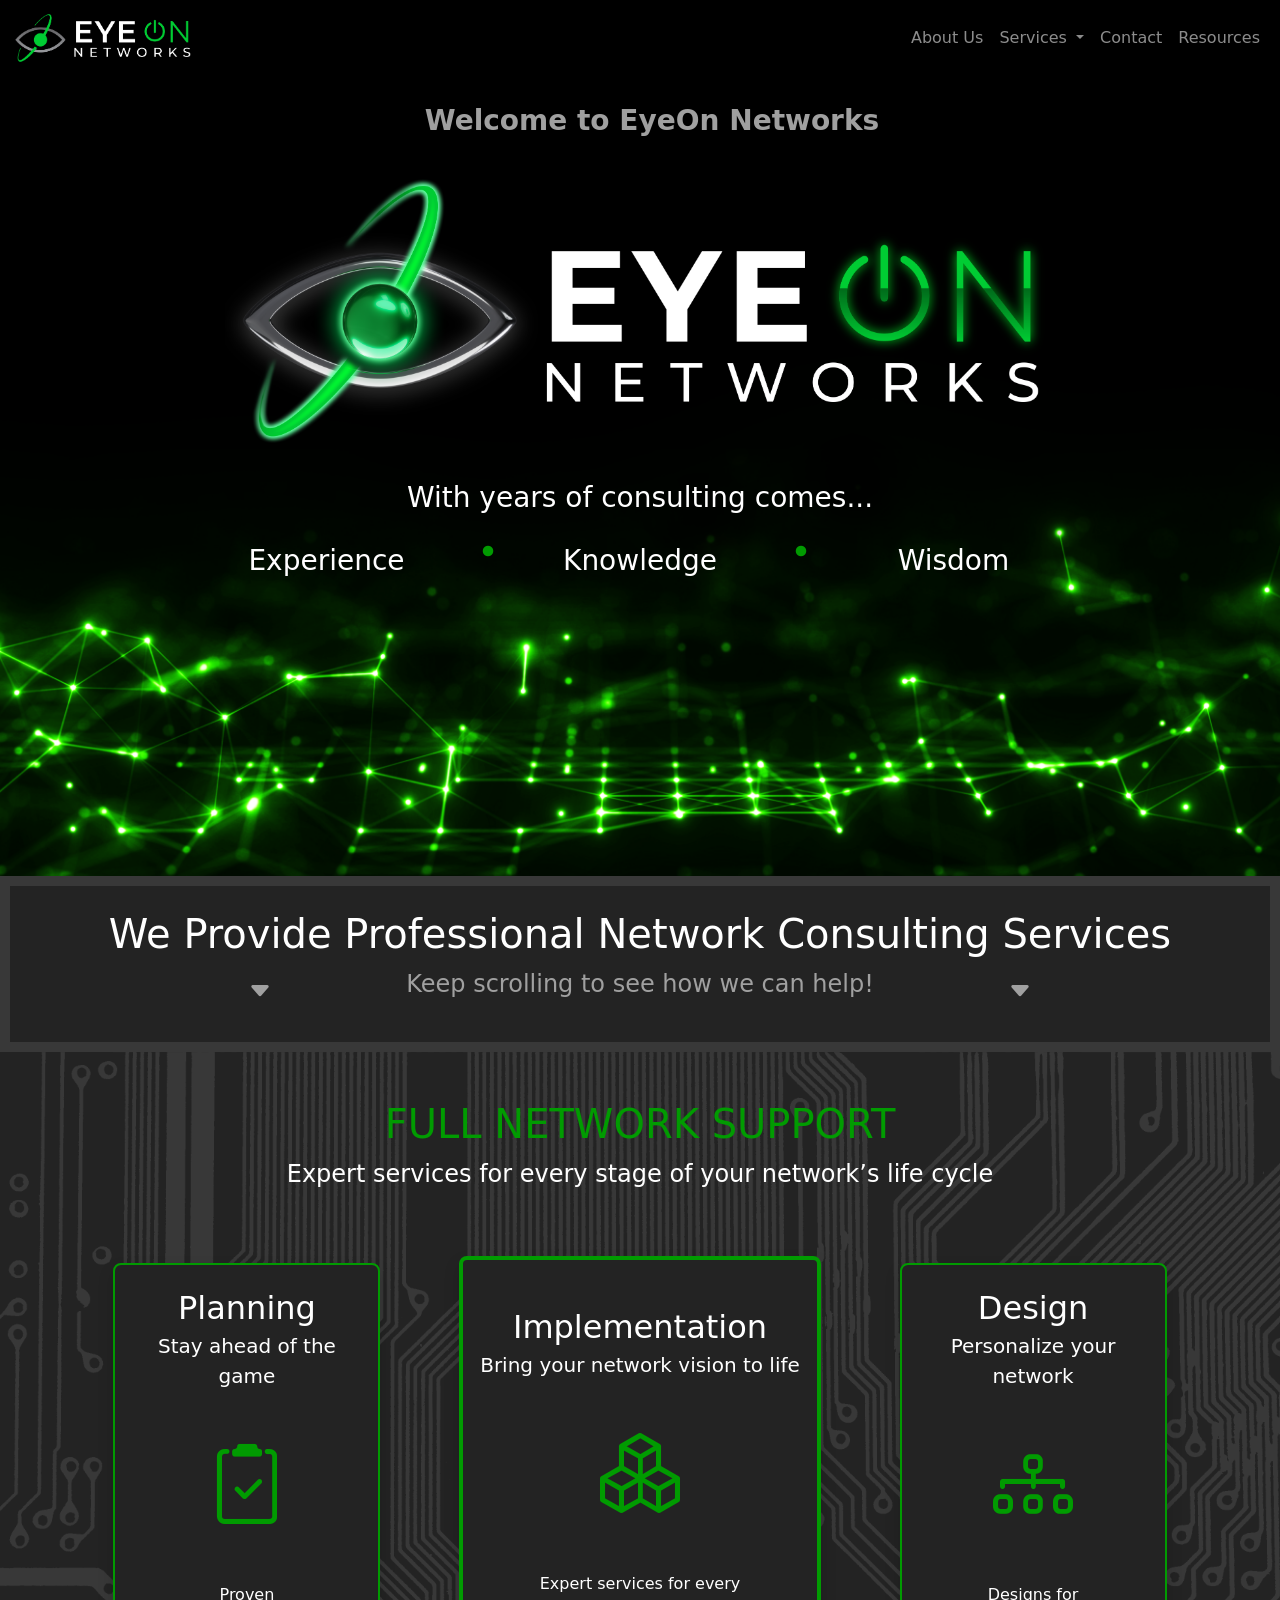
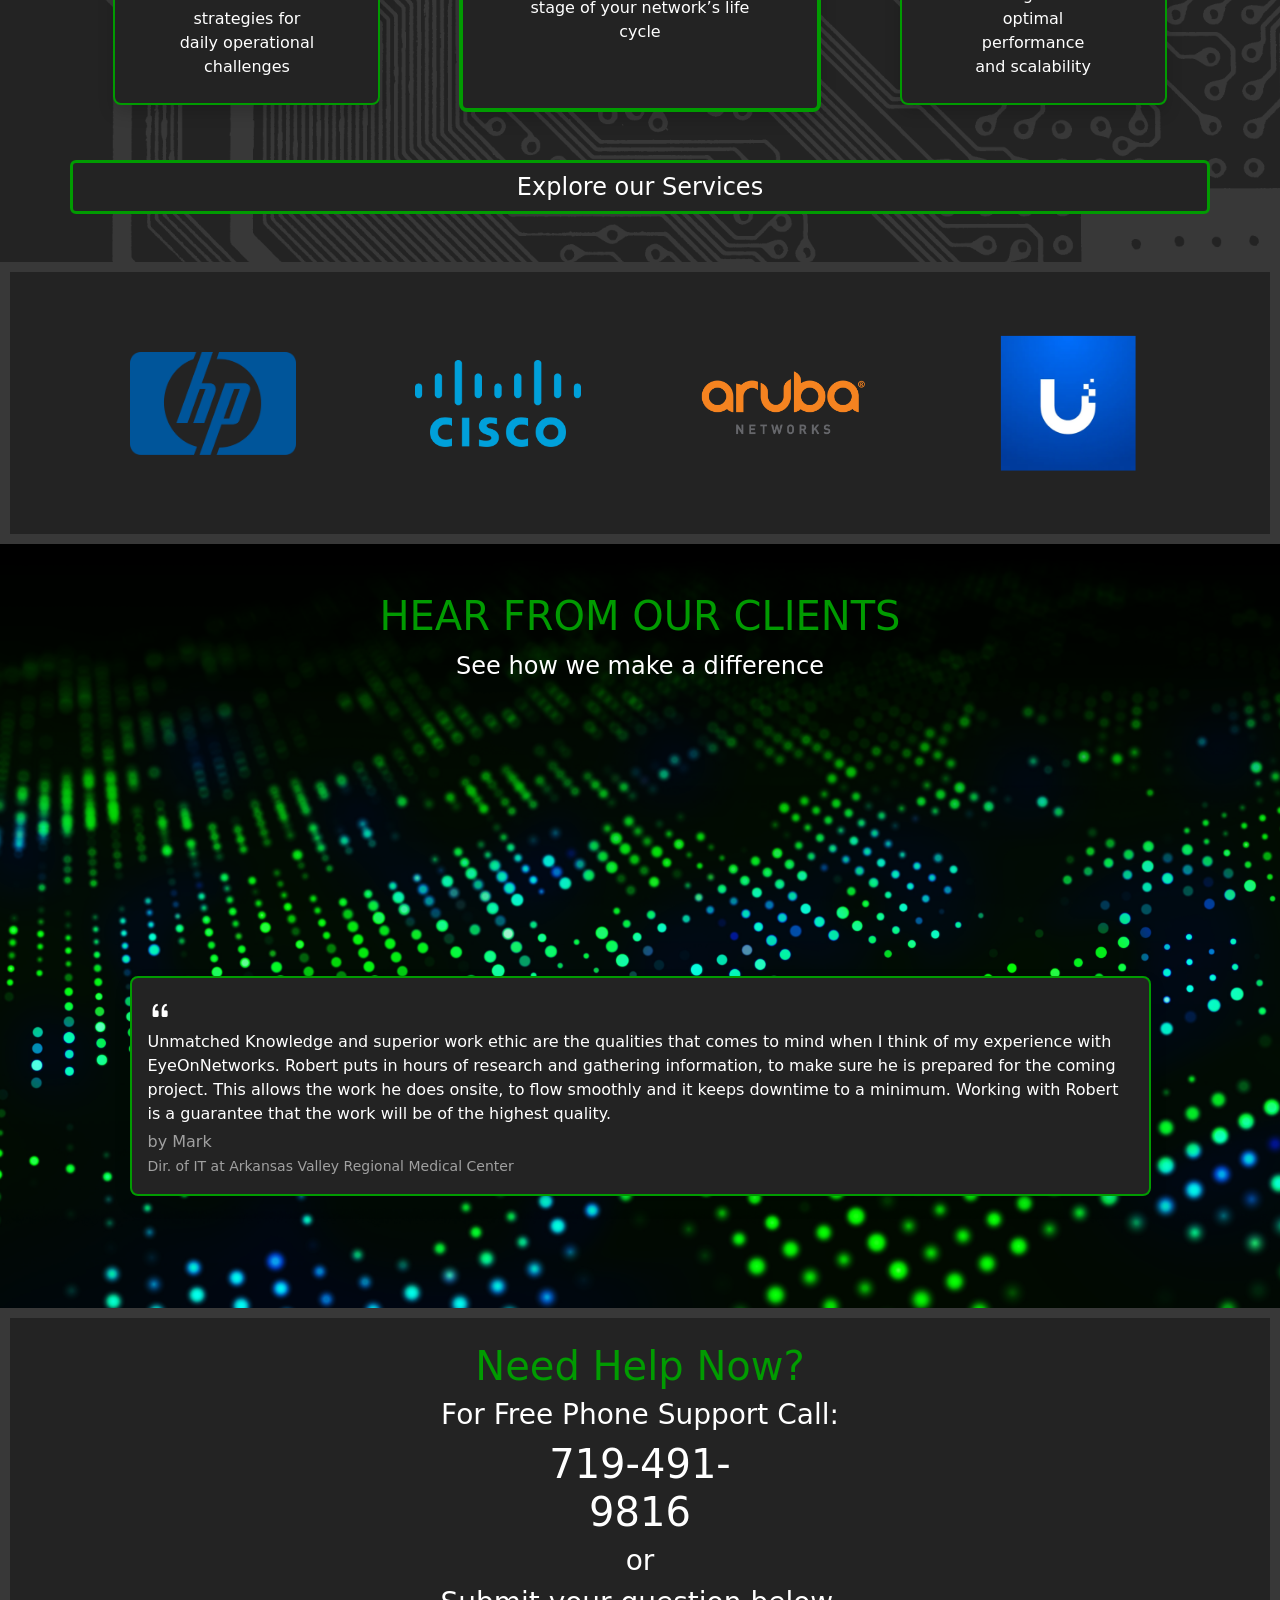
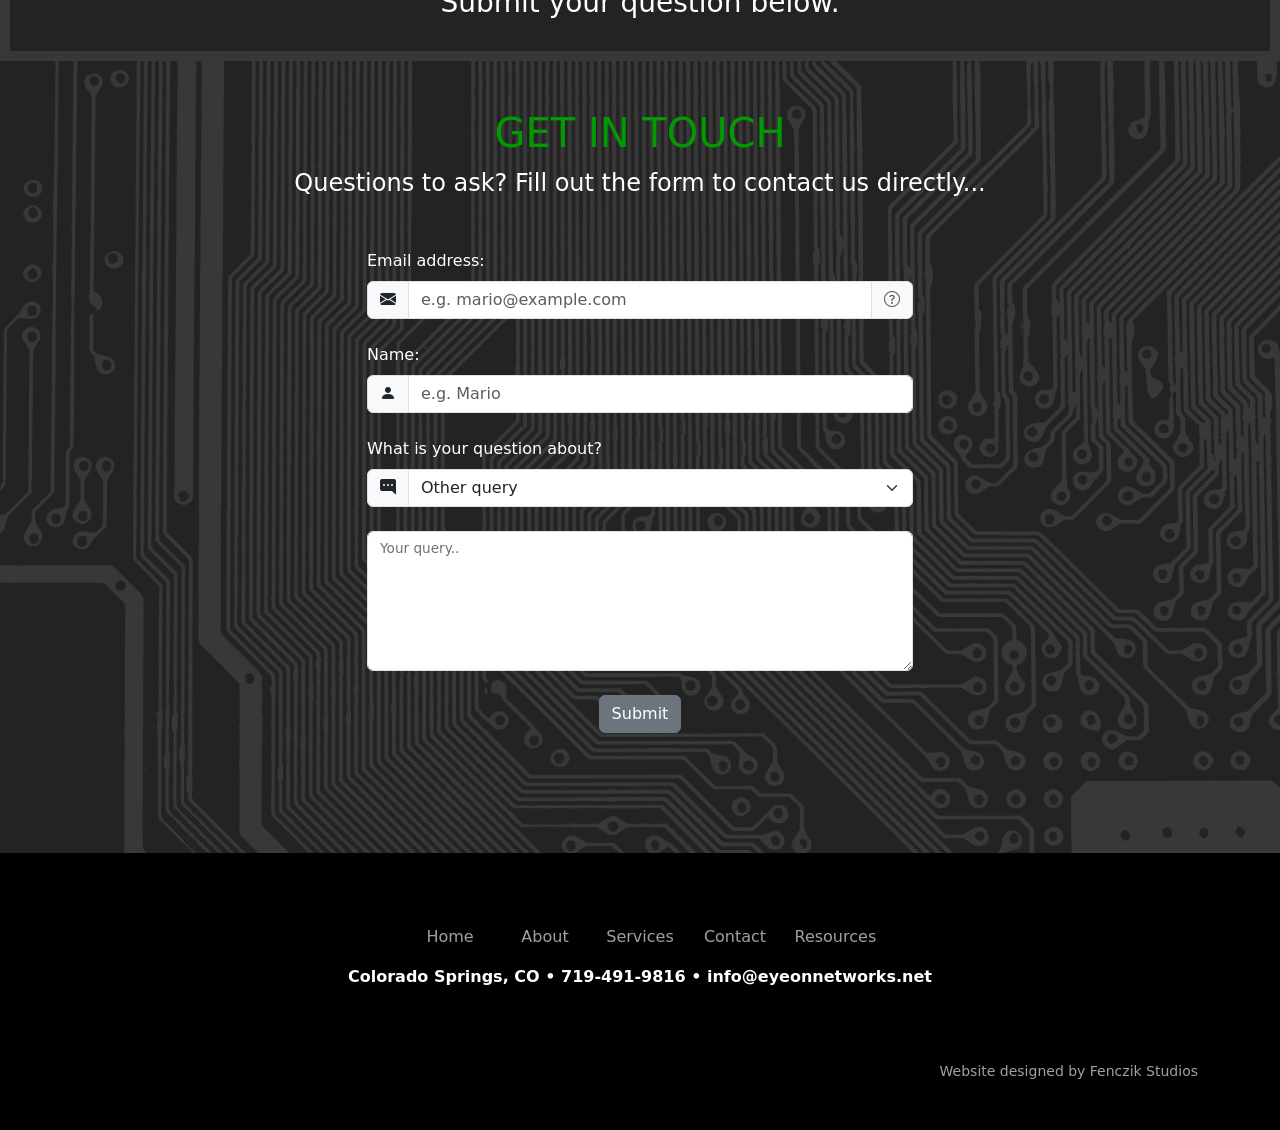
<file: index.html>
<!DOCTYPE html>
<html lang="en">
<head>

    <!-- Google tag (gtag.js) -->
    <script async src="https://www.googletagmanager.com/gtag/js?id=G-HJMC1NZP9R"></script>
    <script>
    window.dataLayer = window.dataLayer || [];
    function gtag(){dataLayer.push(arguments);}
    gtag('js', new Date());
    gtag('config', 'G-HJMC1NZP9R');
    </script>
    <!--END Google tag (gtag.js) -->

    <meta charset="UTF-8">
    <meta name="viewport" content="width=device-width, initial-scale=1.0">
    <link rel="stylesheet" href="./css/main.min.css">
    <link rel="stylesheet" href="https://cdn.jsdelivr.net/npm/bootstrap-icons@1.11.3/font/bootstrap-icons.min.css">
    <link rel="stylesheet" href="./style.css">

    <title>Eye On Networks</title>
    <link rel="icon" type="image/x-icon" href="./Assets/icons/eyeonIcon.ico">
</head>
<body>
   
    
<!--NAVBAR-->   

<nav class="navbar navbar-expand-md bg-altdark" data-bs-theme="dark">
    <div class="container-xxl">
        <a href="./index.html" class="navbar-brand">
            <img src="./Assets/icons/EyeOnNetworksLogoNav.png" alt="EyeOnNetworksLogo" height="50px">                
        </a>
        <!--toggle mobile nav-->
        <button class="navbar-toggler" type="button" data-bs-toggle="collapse" 
        data-bs-target="#main-nav" aria-controls="main-nav" aria-expanded="false"
        aria-label="Toggle navigation">
        <span class="navbar-toggler-icon"></span>
        </button>

        <!--NAVBAR LINKS-->

        <div class="collapse navbar-collapse justify-content-end align-center" id="main-nav">
            <ul class="navbar-nav text-end">
                <li class="nav-item">
                    <a href="./about.html" class="nav-link">About Us</a>
                </li>
                <li class="nav-item dropdown">
                    <a id="services-nav-btn" class="nav-link dropdown-toggle" href="./services.html#intro" role="button" data-bs-toggle="dropdown" aria-expanded="false">
                      Services
                    </a>
                    <ul class="dropdown-menu mt-0">
                      <li><a class="dropdown-item text-end text-md-center" href="./services.html#projects">Projects</a></li>
                      <li><a class="dropdown-item text-end text-md-center" href="./services.html#support">Support</a></li>
                      <li><a class="dropdown-item text-end text-md-center" href="./services.html#contracts">Contracts</a></li>
                    </ul>
                <li class="nav-item">
                    <a href="./contact.html" class="nav-link">Contact</a>
                </li>
                <li class="nav-item">
                    <a href="./resources.html" class="nav-link">Resources</a>
                </li>
            </ul>
        </div>

    </div>   
</nav>
    
<!--END NAVBAR--> 

<!--INTRO SECTION-->


<section id="intro" class="py-3 bg-image">

        



    

    <div class="container-lg">

        <div class="row justify-content-center align-items-center">
            <div class="col-12 col-sm-10 col-xl-9 text-center d-md-block mt-2">
                <p class="fs-3 ms-md-4 text-altlight mb-3 fw-semibold">Welcome to EyeOn Networks</p>
                <img src="./Assets/imgs/3dtestrender2.png" class="img-fluid mt-3" alt="HeroLogo">
                <div class="row align-items-center justify-content-around mt-2">
                    <div class="col-11 text-light fs-3 mt-3 fw-light">With years of consulting comes...</div>
                    <div class="col-3 text-light fs-3 mt-3 fw-light">Experience</div>
                    <div class="col-1"><i class="bi bi-dot display-4 text-primary d-none d-md-block"></i></div>
                    <div class="col-3 text-light fs-3 mt-3 fw-light">Knowledge</div>
                    <div class="col-1"><i class="bi bi-dot display-4 text-primary d-none d-md-block"></i></div>
                    <div class="col-3 text-light fs-3 mt-3 fw-light"> Wisdom</div>
                </div>
            </div>

        </div>

    </div>

</section>

<!--END INTRO SECTION-->


<!--EXPERIENCE-->

<section id="logos" class="bg-dark py-4">
    <div class="container-lg">
        <H1 class="text-light text-center">We Provide Professional Network Consulting Services</H1>
        <div class="row align-items-center justify-content-center">
            <i class="bi bi-caret-down-fill text-center fs-4 text-altlight col-1"></i>
            <p class="text-altlight text-center fs-4 col-7">Keep scrolling to see how we can help!</p>
            <i class="bi bi-caret-down-fill text-center fs-4 text-altlight col-1"></i>
        </div>
    </div>
</section>

<!--END EXPERIENCE-->


<!--CARDS-->

<section id="cards" class="bg-altlight py-5">

    <div class="container-lg">
        <div class=" text-center text-primary">
            <h1>FULL NETWORK SUPPORT</h1>
            <p class="fs-4 fw-light text-light">Expert services for every stage of your network’s life cycle</p>
        </div>

        <div class="row my-3 my-lg-5 align-items-center justify-content-around g-3">

            <div class="col-10 col-md-4 col-xl-3 ">
                <div class="card border-2 border-primary rounded-3 shadow bg-dark card-row slide-up">
                    <div class="card-body text-center text-light py-4">
                        <h4 class="card-title fs-2">Planning</h4>
                        <p class="lead card-subtitle">Stay ahead of the game</p>
                        <div class="py-5">
                            <i class="bi bi-clipboard2-check display-1 display-md-2 text-primary"></i>
                        </div>
                        <p class="card-text mx-5">Proven strategies for daily operational challenges</p>
                    </div>
                </div>
            </div>

            <div class="col-11 col-md-4">
                <div class="card border-4 border-primary rounded-3 shadow bg-dark card-row slide-up">
                    <div class="card-body text-center text-light py-5 mb-3">
                        <h4 class="card-title fs-2">Implementation</h4>
                        <p class="lead card-subtitle">Bring your network vision to life</p>
                        <div class="py-5">
                            <i class="bi bi-boxes display-1 display-md-2 text-primary"></i>
                        </div>
                        <p class="card-text mx-5 text-">Expert services for every stage of your network’s life cycle</p>
                    </div>
                </div>
            </div>

            <div class="col-10 col-md-4 col-xl-3">
                <div class="card border-2 border-primary rounded-3 shadow bg-dark card-row slide-up">
                    <div class="card-body text-center text-light py-4">
                        <h4 class="card-title fs-2">Design</h4>
                        <p class="lead card-subtitle">Personalize your network</p>
                        <div class="py-5">
                            <i class="bi bi-diagram-3 display-1 display-md-2 text-primary"></i>
                        </div>
                        <p class="card-text mx-5 text-light">Designs for optimal performance and scalability</p>
                    </div>
                </div>
            </div>


        </div>


        <div class="row">
                <button type="button" class="btn btn-outline-primary border-3 bg-dark">
                    <a href="./services.html" class="fs-4 text-light">Explore our Services</a>
                </button>
        </div>

    </div>

</section>

<!--END CARDS-->

<!--LOGOS-->

<section id="logos" class="bg-dark py-5">
    <div class="container-lg">
        <div class="row justify-content-around align-items-center ">
            <div class="col-5 col-md-2">
                <img src="./Assets/icons/HP_logo_1979.svg.png" class="img-fluid" alt="logo">
            </div>
            <div class="col-5 col-md-2">
                <img src="./Assets/icons/Cisco_logo_blue_2016.svg.png" class="img-fluid" alt="logo">
            </div>
            <div class="col-5 col-md-2 mt-5 mt-md-0">
                <img src="./Assets/icons/aruba.png" class="img-fluid" alt="logo">
            </div>
            <div class="col-5 col-md-2 mt-5 mt-md-0">
                <img src="./Assets/icons/ubiquity.png" class="img-fluid" alt="logo">
            </div>
        </div>
    </div>
</section>

<!--END LOGOS-->

<!--TESTIMONIALS-->

<section id="list" class="bg-altdark">
    <div class="container-lg py-5">
        <div class=" text-center text-primary">
            <h1>HEAR FROM OUR CLIENTS</h1>
            <p class="fs-4 fw-light text-light">See how we make a difference</p>
        </div>

        <div class="row justify-content-center my-5">
            <div class="col-lg-11">
                <div class="list-group">

                    <div class="list-group-item py-3 border-2 border-primary 
                    rounded-3 shadow bg-dark mb-5 text-light shadow card-row slide-up">
                        <i class="bi bi-quote fs-4"></i>
                        <p class="mb-1">EyeOn Networks always comes through for our various projects.
                            Their recommendations are both insightful and practical. We highly
                            recommend Robert DeUmberto from EyeOn Networks to any organization 
                            seeking a knowledgeable and reliable network consultant.
                        </p>
                        <small class=" fs-6 text-altlight">by James<br></small>
                        <small class="text-altlight">Info. Tech. Manager at 
                            Prospect Ridge Academy
                        </small>
                    </div>

                    <div class="list-group-item py-3 border-2 border-primary 
                    rounded-3 shadow bg-dark mb-3 text-light shadow card-row slide-up">
                        <i class="bi bi-quote fs-4"></i>
                        <p class="mb-1">Unmatched Knowledge and superior work ethic
                            are the qualities that comes to mind when I think of my 
                            experience with EyeOnNetworks. Robert puts in hours of research and gathering
                            information, to make sure he is prepared for the coming project. 
                            This allows the work he does onsite, to flow smoothly and it keeps downtime to
                            a minimum. Working with Robert is a guarantee that the work will be of the highest quality.</p>
                        <small class=" fs-6 text-altlight">by Mark<br></small>
                        <small class="text-altlight">Dir. of IT at 
                            Arkansas Valley Regional Medical Center
                        </small>
                    </div>

                    <div class="list-group-item d-none py-3 border-2 border-primary 
                    rounded-3 shadow bg-dark text-light shadow">
                        <h5 class="mb-1">Testimonial 3</h5>
                        <i class="bi bi-quote fs-4"></i>
                        <p class="mb-1">Lorem ipsum, dolor sit amet consectetur adipisicing elit.
                        Voluptatibus quam qui minima? Laboriosam quibusdam expedita exercitationem 
                        quos quisquam nobis officiis, accusantium asperiores dolores quo aspernatur 
                        doloribus tempora ipsa consequatur recusandae.</p>
                        <small class="text-altlight">Written by Jacob</small>
                    </div>

                </div>
            </div>
        </div>

    </div>
</section>

<!--END TESTIMONIALS-->


<!--FREE PHONE SUPPORT-->

<section id="logos" class="bg-dark py-4">
    <div class="container-lg">
        <div class="row justify-content-center align-items-center">
            <h1 class="text-center text-primary">Need Help Now?</h1>
            <div class="col-md-">
                <h3 class="text-light text-center">For Free Phone Support Call:</h3>
            </div>
            <div class="col-md-3">
                <h3 class="text-light text-center display-6">719-491-9816</h3>
            </div>
            <div class="col-md-11">
                <h3 class="text-light text-center fs-3">or</h3>
            </div>
            <div class="col-md-11">
                <h3 class="text-light text-center fw-light">Submit your question below.</h3>
            </div>
        </div>
    </div>
    </div>
</section>

<!--END FREE PHONE SUPPORT-->


<!--CONTACT FORM-->

<section id="contact">
    <div class="container-lg py-5">
        <div class="text-center text-primary">
            <h1>GET IN TOUCH</h1>
            <p class="lead text-light fs-4">Questions to ask? Fill out the form to contact us directly...</p>
        </div>

        <div class="row justify-content-center my-5 text-light">

            <div class="col-11 col-md-8 col-lg-6 col-xxl-5">

                <form action="https://formsubmit.co/info@eyeonnetworks.net" method="POST">

                    <label for="email" class="form-label">Email address:</label>
                    <div class="mb-4 input-group">
                        <span class="input-group-text">
                            <i class="bi bi-envelope-fill"></i>                        
                        </span>
                        <input type="email" name="email" class="form-control" id="email" placeholder="e.g. mario@example.com">
                        <span class="input-group-text">
                            <span class="tt" data-bs-placement="bottom" title="Enter an email address we can reply to.">
                                <i class="bi bi-question-circle text-muted"></i>  
                            </span>                      
                        </span>
                    </div>

                    <label for="name" class="form-label">Name:</label>
                    <div class="input-group mb-4">
                        <span class="input-group-text">
                            <i class="bi bi-person-fill"></i>
                        </span>
                        <input type="text" name="name" class="form-control" id="name" placeholder="e.g. Mario">
                    </div>


                    <label for="subject" class="form-label">What is your question about?</label>
                    <div class="input-group mb-4">
                        <span class="input-group-text">
                            <i class="bi bi-chat-right-dots-fill"></i>
                        </span>
                        <select class="form-select" id="subject" name="subject">
                            <option value="pricing" selected>Pricing query</option>
                            <option value="content" selected>Content query</option>
                            <option value="other" selected>Other query</option>
                        </select>
                    </div>


                    <div class="form-floating mb-4 mt-4">
                        <textarea id="query" name="query" class="form-control" style="height: 140px;"></textarea>
                        <label for="query">Your query..</label>
                    </div>

                    <div class="mb-4 text-center">
                        <button type="submit" class="btn btn-secondary">Submit</button>
                    </div>
                </form>

            </div>
        </div>
    </div>
</section>

<!--END CONTACT FORM-->


<!--FOOTER-->

<section id="footer" class="py-5 bg-altdark">
    <div class="container-lg mt-4">
        <div class="row justify-content-center text-center">
            <div class="col-2 col-lg-1">
                <a href="#intro" class="text-altlight">Home</a>
            </div>
            <div class="col-2 col-lg-1 ">
                <a href="./about.html" class="text-altlight">About</a>
            </div>
            <div class="col-2 col-lg-1 me-2 me-md-0">
                <a href="./services.html" class="text-altlight">Services</a>
            </div>
            <div class="col-2 col-lg-1 me-1 me-md-0">
                <a href="./contact.html" class="text-altlight">Contact</a>
            </div>
            <div class="col-2 col-lg-1 me-5 me-md-0">
                <a href="./resources.html" class="text-altlight">Resources</a>
            </div>
        </div>
    </div>
    <div class="row mt-3">
        <p class="text-light fw-semibold text-end text-center">Colorado Springs, CO • 719-491-9816 • info@eyeonnetworks.net</p>
    </div>
    <div class="container-lg">
        <div class="row mt-5">
            <small class="text-altlight text-end pt-2">Website designed by Fenczik Studios</small>
        </div>
    </div>
</section>

<!--END FOOTER-->

<!--PAGE END-->
    <script src="https://cdn.jsdelivr.net/npm/bootstrap@5.0.2/dist/js/bootstrap.bundle.min.js" integrity="sha384-MrcW6ZMFYlzcLA8Nl+NtUVF0sA7MsXsP1UyJoMp4YLEuNSfAP+JcXn/tWtIaxVXM" crossorigin="anonymous"></script>
    <script src="./script.js"></script>
</body>
</html>
</file>
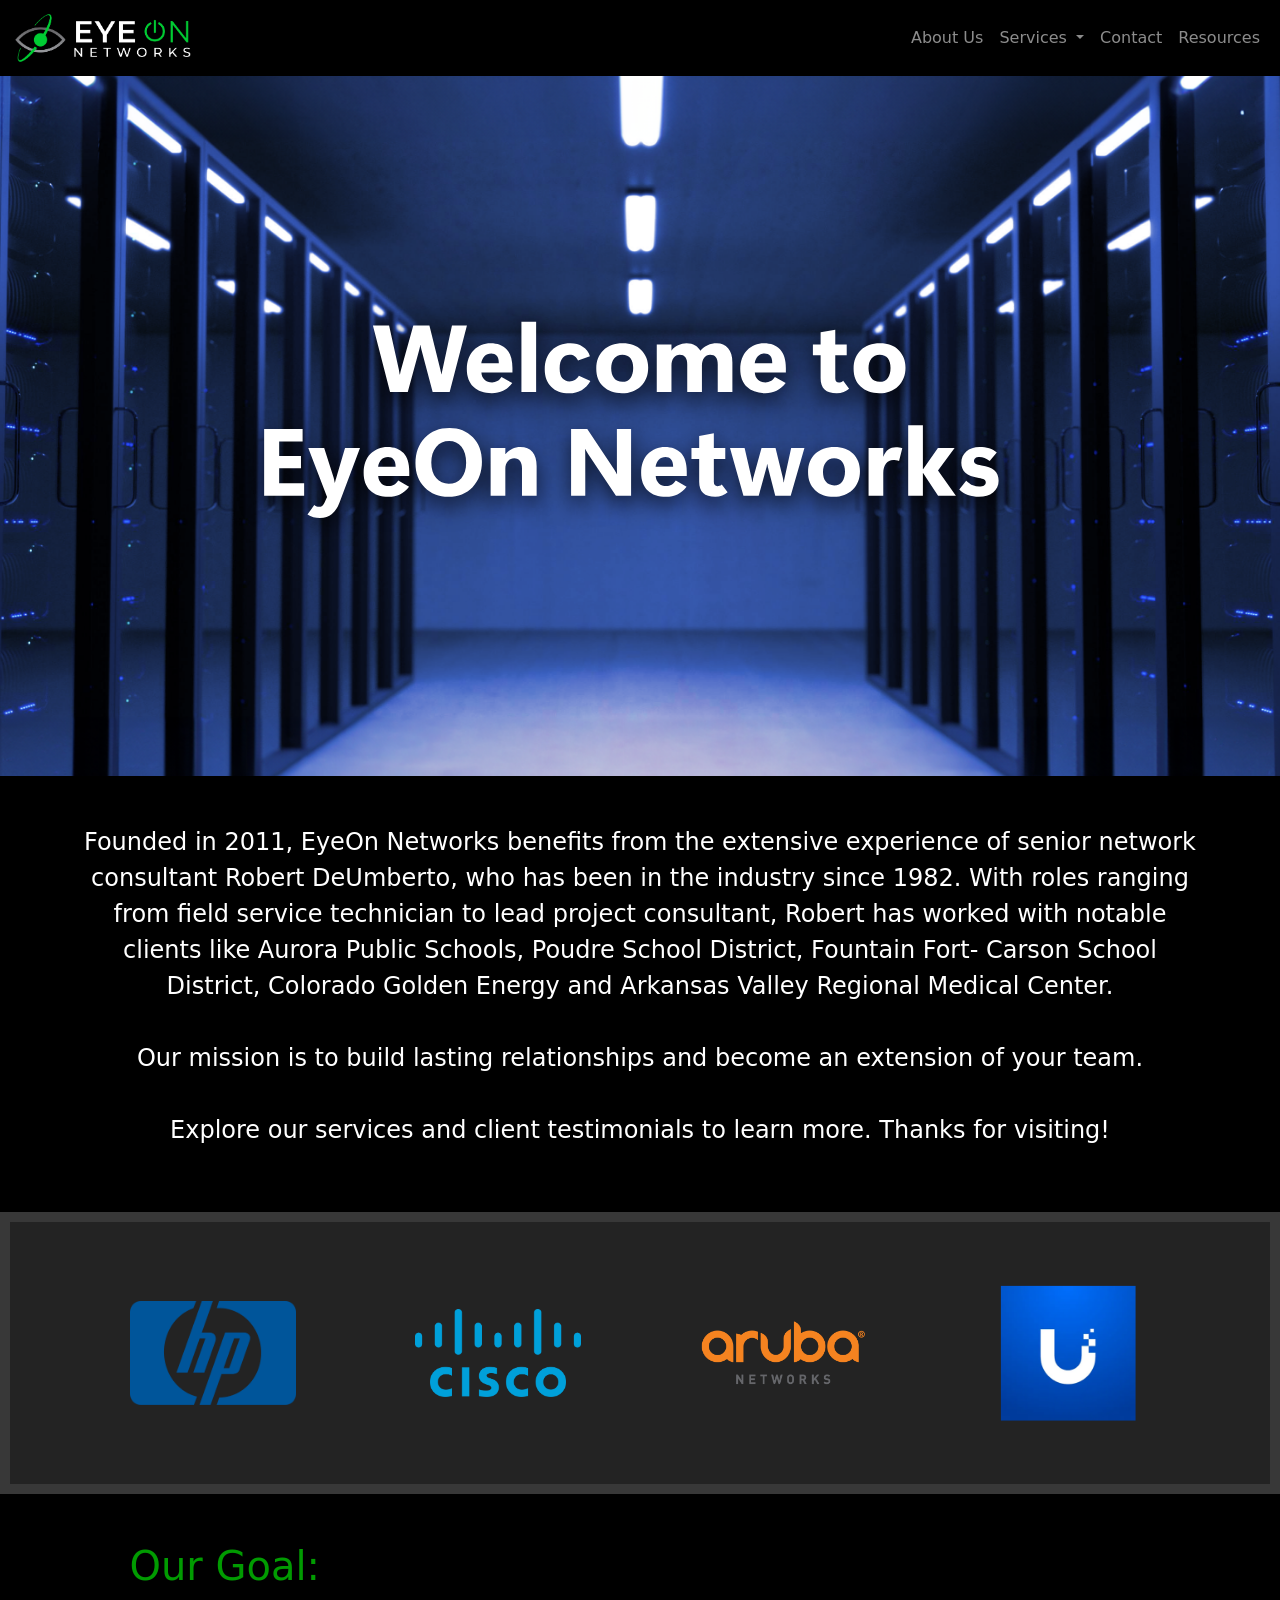
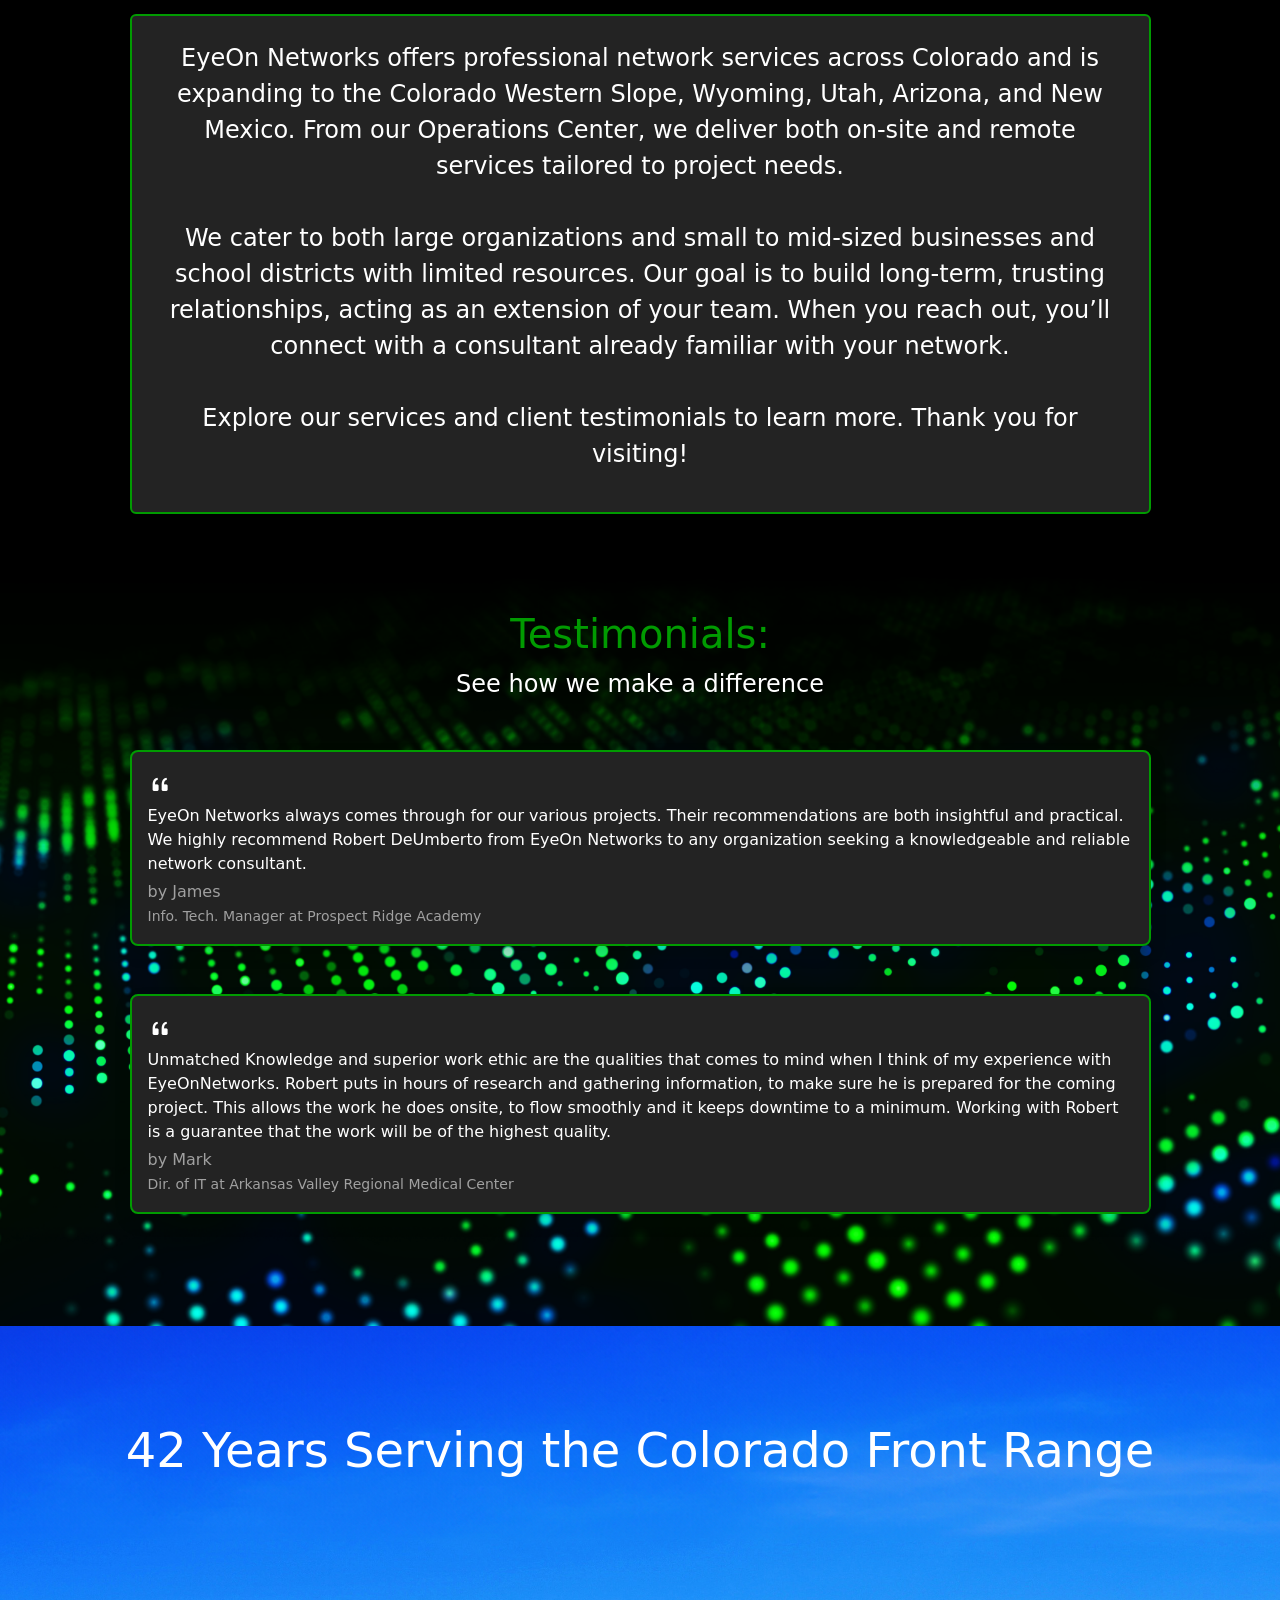
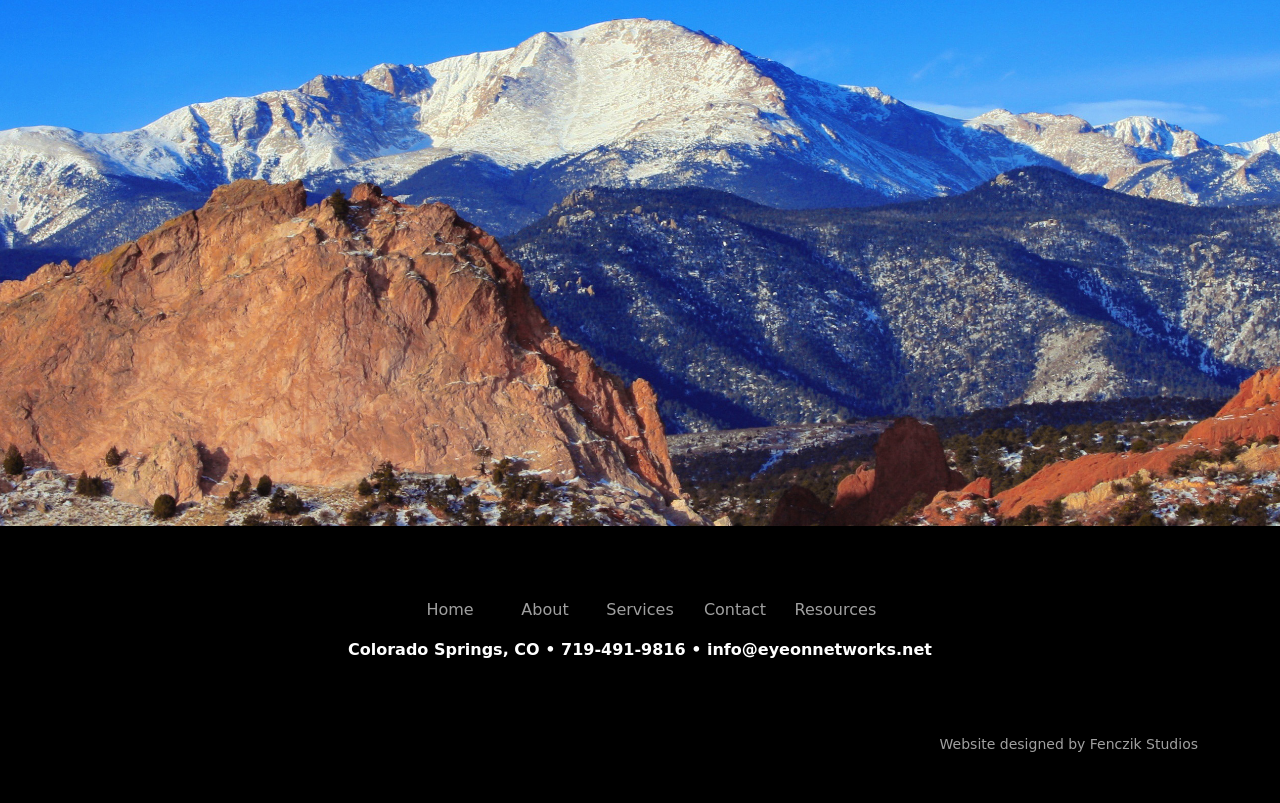
<file: about.html>
<!DOCTYPE html>
<html lang="en">
<head>

    <!-- Google tag (gtag.js) -->
    <script async src="https://www.googletagmanager.com/gtag/js?id=G-HJMC1NZP9R"></script>
    <script>
    window.dataLayer = window.dataLayer || [];
    function gtag(){dataLayer.push(arguments);}
    gtag('js', new Date());
    gtag('config', 'G-HJMC1NZP9R');
    </script>
    <!--END Google tag (gtag.js) -->

    <meta charset="UTF-8">
    <meta name="viewport" content="width=device-width, initial-scale=1.0">
    <link rel="stylesheet" href="./css/main.min.css">
    <link rel="stylesheet" href="https://cdn.jsdelivr.net/npm/bootstrap-icons@1.11.3/font/bootstrap-icons.min.css">
    <link rel="stylesheet" href="./style.css">

    <title>Eye On Networks About Us</title>
    <link rel="icon" type="image/x-icon" href="./Assets/icons/eyeonIcon.ico">
</head>
<body>
   
    
<!--NAVBAR-->   

<nav class="navbar navbar-expand-md bg-altdark" data-bs-theme="dark">
    <div class="container-xxl">
        <a href="./index.html" class="navbar-brand">
            <img src="./Assets/icons/EyeOnNetworksLogoNav.png" alt="EyeOnNetworksLogo" height="50px">                
        </a>
        <!--toggle mobile nav-->
        <button class="navbar-toggler" type="button" data-bs-toggle="collapse" 
        data-bs-target="#main-nav" aria-controls="main-nav" aria-expanded="false"
        aria-label="Toggle navigation">
        <span class="navbar-toggler-icon"></span>
        </button>

        <!--NAVBAR LINKS-->

        <div class="collapse navbar-collapse justify-content-end align-center" id="main-nav">
            <ul class="navbar-nav text-end">
                <li class="nav-item">
                    <a href="./about.html" class="nav-link">About Us</a>
                </li>
                <li class="nav-item dropdown">
                    <a id="services-nav-btn" class="nav-link dropdown-toggle" href="./services.html#intro" role="button" data-bs-toggle="dropdown" aria-expanded="false">
                      Services
                    </a>
                    <ul class="dropdown-menu mt-0">
                      <li><a class="dropdown-item text-end text-md-center" href="./services.html#projects">Projects</a></li>
                      <li><a class="dropdown-item text-end text-md-center" href="./services.html#support">Support</a></li>
                      <li><a class="dropdown-item text-end text-md-center" href="./services.html#contracts">Contracts</a></li>
                    </ul>
                <li class="nav-item">
                    <a href="./contact.html" class="nav-link">Contact</a>
                </li>
                <li class="nav-item">
                    <a href="./resources.html" class="nav-link">Resources</a>
                </li>
            </ul>
        </div>

    </div>   
</nav>
    
<!--END NAVBAR--> 

<!--INTRO SECTION-->


<section id="about-intro" class="d-flex bg-image align-items-center">

        

    <div class="container align-items-center">

        <div class="row justify-content-center align-items-center">
            <div class="col-12 col-sm-10 col-xl-9 d-md-block">
                <img class="img-fluid" src="./Assets/imgs/aboutmeTagline.svg" alt="About Me Tagline">
            </div>
        </div>



    </div>

</section>

<!--END INTRO SECTION-->

<!--BLURB-->

<section id="blurb" class="bg-altdark py-5">
    <div class="container-lg">
        <div class="row justify-content-around align-items-center">
            <p class="text-light fs-4 text-center">
                Founded in 2011, EyeOn Networks benefits from the extensive experience of senior
                network consultant Robert DeUmberto, who has been in the industry since 1982. With
                roles ranging from field service technician to lead project consultant, Robert has worked
                with notable clients like Aurora Public Schools, Poudre School District, Fountain Fort-
                Carson School District, Colorado Golden Energy and Arkansas Valley Regional Medical
                Center. <br><br>
                Our mission is to build lasting relationships and become an extension of your team.
                <br><br>
                Explore our services and client testimonials to learn more. Thanks for visiting!
            </p>
        </div>
    </div>
</section>

<!--END BLURB-->



<!--LOGOS-->

<section id="logos" class="bg-dark py-5">
    <div class="container-lg">
        <div class="row justify-content-around align-items-center">
            <div class="col-5 col-md-2">
                <img src="./Assets/icons/HP_logo_1979.svg.png" class="img-fluid" alt="logo">
            </div>
            <div class="col-5 col-md-2">
                <img src="./Assets/icons/Cisco_logo_blue_2016.svg.png" class="img-fluid" alt="logo">
            </div>
            <div class="col-5 col-md-2 mt-5 mt-md-0">
                <img src="./Assets/icons/aruba.png" class="img-fluid" alt="logo">
            </div>
            <div class="col-5 col-md-2 mt-5 mt-md-0">
                <img src="./Assets/icons/ubiquity.png" class="img-fluid" alt="logo">
            </div>
        </div>
    </div>
</section>

<!--END LOGOS-->


<!--BLURB-->

<section id="blurb" class="bg-altdark py-5">
    <div class="container-lg">
        <div class="row justify-content-around align-items-center">
            <div class="col-11">
                <h1 class="text-primary pb-3">Our Goal:</h1>
                <div class="card bg-dark border-2 border-primary p-4 card-row slide-up">
                    <p class="text-light fs-4 text-center">
                        EyeOn Networks offers professional network services across Colorado and is
                        expanding to the Colorado Western Slope, Wyoming, Utah, Arizona, and New Mexico.
                        From our Operations Center, we deliver both on-site and remote services tailored to
                        project needs. <br><br>
                        We cater to both large organizations and small to mid-sized businesses and school
                        districts with limited resources. Our goal is to build long-term, trusting relationships,
                        acting as an extension of your team. When you reach out, you’ll connect with a
                        consultant already familiar with your network. <br><br>
                        Explore our services and client testimonials to learn more. Thank you for visiting!
                    </p>
                </div>
            </div>
        </div>
    </div>
</section>

<!--END BLURB-->

<!--TESTIMONIALS-->

<section id="list" class="bg-altdark">
    <div class="container-lg py-5">
        <div class=" text-center text-primary">
            <h1>Testimonials:</h1>
            <p class="fs-4 fw-light text-light">See how we make a difference</p>
        </div>

        <div class="row justify-content-center my-5">
            <div class="col-lg-11">
                <div class="list-group">

                    <div class="list-group-item py-3 border-2 border-primary 
                    rounded-3 shadow bg-dark mb-5 text-light shadow card-row slide-up">
                        <i class="bi bi-quote fs-4"></i>
                        <p class="mb-1">EyeOn Networks always comes through for our various projects.
                            Their recommendations are both insightful and practical. We highly
                            recommend Robert DeUmberto from EyeOn Networks to any organization 
                            seeking a knowledgeable and reliable network consultant.
                        </p>
                        <small class=" fs-6 text-altlight">by James<br></small>
                        <small class="text-altlight">Info. Tech. Manager at 
                            Prospect Ridge Academy
                        </small>
                    </div>

                    <div class="list-group-item py-3 border-2 border-primary 
                    rounded-3 shadow bg-dark mb-3 text-light shadow card-row slide-up">
                        <i class="bi bi-quote fs-4"></i>
                        <p class="mb-1">Unmatched Knowledge and superior work ethic
                            are the qualities that comes to mind when I think of my 
                            experience with EyeOnNetworks. Robert puts in hours of research and gathering
                            information, to make sure he is prepared for the coming project. 
                            This allows the work he does onsite, to flow smoothly and it keeps downtime to
                            a minimum. Working with Robert is a guarantee that the work will be of the highest quality.</p>
                        <small class=" fs-6 text-altlight">by Mark<br></small>
                        <small class="text-altlight">Dir. of IT at 
                            Arkansas Valley Regional Medical Center
                        </small>
                    </div>

                    <div class="list-group-item d-none py-3 border-2 border-primary 
                    rounded-3 shadow bg-dark text-light shadow">
                        <h5 class="mb-1">Testimonial 3</h5>
                        <i class="bi bi-quote fs-4"></i>
                        <p class="mb-1">Lorem ipsum, dolor sit amet consectetur adipisicing elit.
                        Voluptatibus quam qui minima? Laboriosam quibusdam expedita exercitationem 
                        quos quisquam nobis officiis, accusantium asperiores dolores quo aspernatur 
                        doloribus tempora ipsa consequatur recusandae.</p>
                        <small class="text-altlight">Written by Jacob</small>
                    </div>

                </div>
            </div>
        </div>

    </div>
</section>

<!--END TESTIMONIALS-->


<!--PIKES PEAK-->
<section id="pikespeak" class="bg-image">
    <div class="container py-5">
        <h1 class="text-light text-center pt-0 pt-md-5 display-5">42 Years Serving the Colorado Front Range</h1>
    </div>
</section>
<!--END PIKES PEAK-->


<!--FOOTER-->

<section id="footer" class="py-5 bg-altdark">
    <div class="container-lg mt-4">
        <div class="row justify-content-center text-center">
            <div class="col-2 col-lg-1">
                <a href="#intro" class="text-altlight">Home</a>
            </div>
            <div class="col-2 col-lg-1 ">
                <a href="./about.html" class="text-altlight">About</a>
            </div>
            <div class="col-2 col-lg-1 me-2 me-md-0">
                <a href="./services.html" class="text-altlight">Services</a>
            </div>
            <div class="col-2 col-lg-1 me-1 me-md-0">
                <a href="./contact.html" class="text-altlight">Contact</a>
            </div>
            <div class="col-2 col-lg-1 me-5 me-md-0">
                <a href="./resources.html" class="text-altlight">Resources</a>
            </div>
        </div>
    </div>
    <div class="row mt-3">
        <p class="text-light fw-semibold text-end text-center">Colorado Springs, CO • 719-491-9816 • info@eyeonnetworks.net</p>
    </div>
    <div class="container-lg">
        <div class="row mt-5">
            <small class="text-altlight text-end pt-2">Website designed by Fenczik Studios</small>
        </div>
    </div>
</section>

<!--END FOOTER-->

<!--PAGE END-->
    <script src="https://cdn.jsdelivr.net/npm/bootstrap@5.0.2/dist/js/bootstrap.bundle.min.js" integrity="sha384-MrcW6ZMFYlzcLA8Nl+NtUVF0sA7MsXsP1UyJoMp4YLEuNSfAP+JcXn/tWtIaxVXM" crossorigin="anonymous"></script>
    <script src="./script.js"></script>
</body>
</html>
</file>
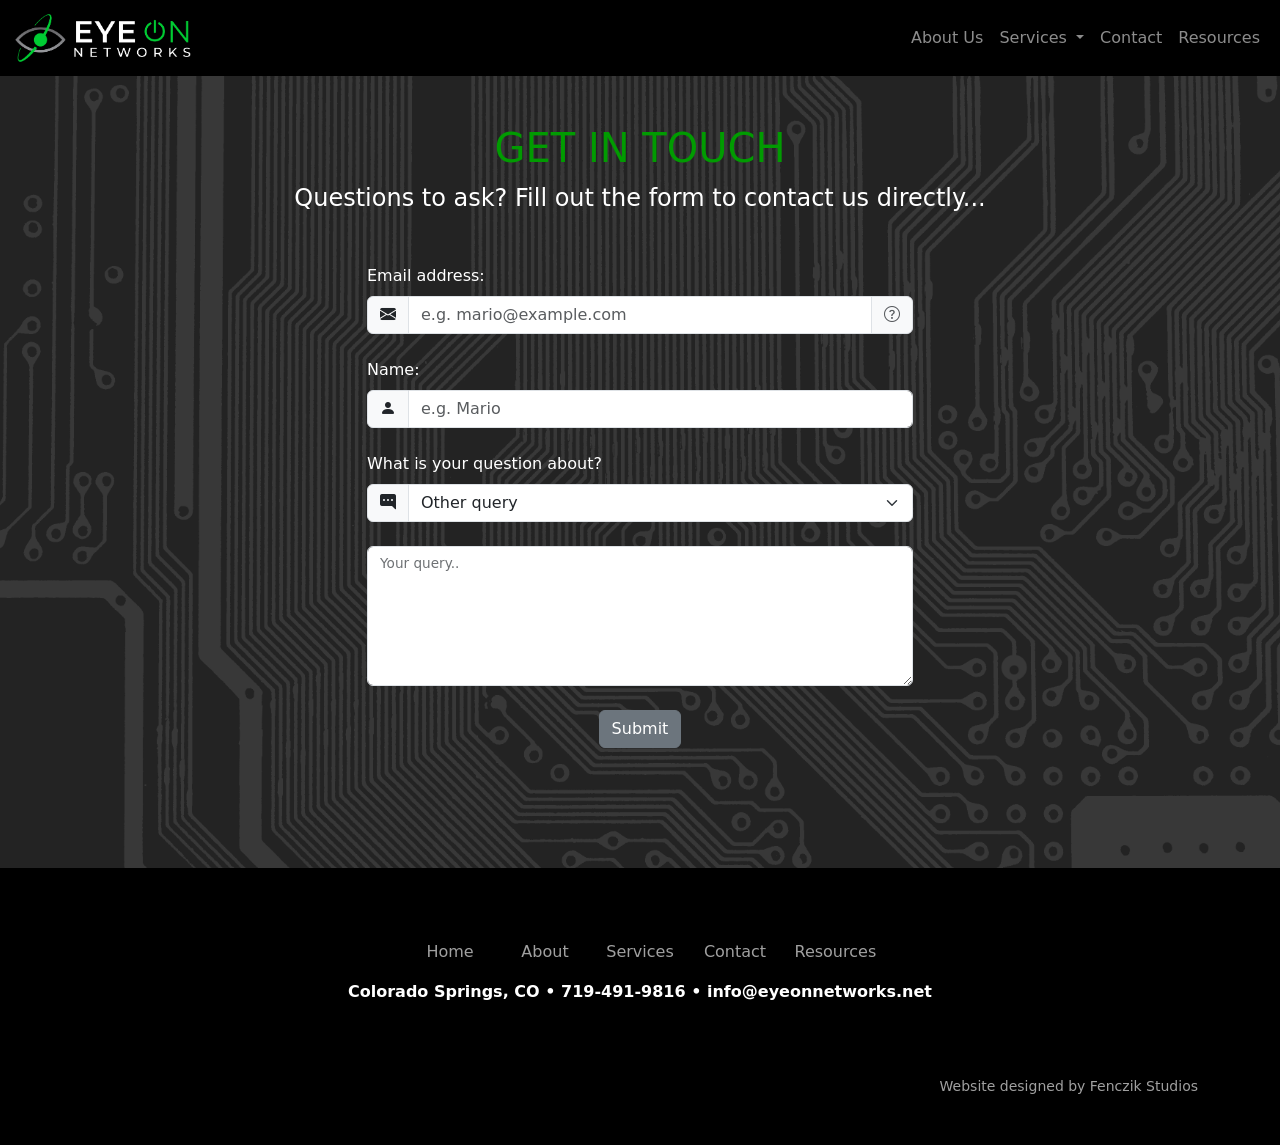
<file: contact.html>
<!DOCTYPE html>
<html lang="en">
<head>

    <!-- Google tag (gtag.js) -->
    <script async src="https://www.googletagmanager.com/gtag/js?id=G-HJMC1NZP9R"></script>
    <script>
    window.dataLayer = window.dataLayer || [];
    function gtag(){dataLayer.push(arguments);}
    gtag('js', new Date());
    gtag('config', 'G-HJMC1NZP9R');
    </script>
    <!--END Google tag (gtag.js) -->

    <meta charset="UTF-8">
    <meta name="viewport" content="width=device-width, initial-scale=1.0">
    <link rel="stylesheet" href="./css/main.min.css">
    <link rel="stylesheet" href="https://cdn.jsdelivr.net/npm/bootstrap-icons@1.11.3/font/bootstrap-icons.min.css">
    <link rel="stylesheet" href="./style.css">

    <title>Contact Eye On Networks</title>
    <link rel="icon" type="image/x-icon" href="./Assets/icons/eyeonIcon.ico">

</head>
<body>
   
    
<!--NAVBAR-->   

<nav class="navbar navbar-expand-md bg-altdark" data-bs-theme="dark">
    <div class="container-xxl">
        <a href="./index.html" class="navbar-brand">
            <img src="./Assets/icons/EyeOnNetworksLogoNav.png" alt="EyeOnNetworksLogo" height="50px">                
        </a>
        <!--toggle mobile nav-->
        <button class="navbar-toggler" type="button" data-bs-toggle="collapse" 
        data-bs-target="#main-nav" aria-controls="main-nav" aria-expanded="false"
        aria-label="Toggle navigation">
        <span class="navbar-toggler-icon"></span>
        </button>
        <!--NAVBAR LINKS-->

        <div class="collapse navbar-collapse justify-content-end align-center" id="main-nav">
            <ul class="navbar-nav text-end">
                <li class="nav-item">
                    <a href="./about.html" class="nav-link">About Us</a>
                </li>
                <li class="nav-item dropdown">
                    <a id="services-nav-btn" class="nav-link dropdown-toggle" href="./services.html#intro" role="button" data-bs-toggle="dropdown" aria-expanded="false">
                      Services
                    </a>
                    <ul class="dropdown-menu mt-0">
                      <li><a class="dropdown-item text-end text-md-center" href="./services.html#projects">Projects</a></li>
                      <li><a class="dropdown-item text-end text-md-center" href="./services.html#support">Support</a></li>
                      <li><a class="dropdown-item text-end text-md-center" href="./services.html#contracts">Contracts</a></li>
                    </ul>
                <li class="nav-item">
                    <a href="./contact.html" class="nav-link">Contact</a>
                </li>
                <li class="nav-item">
                    <a href="./resources.html" class="nav-link">Resources</a>
                </li>
            </ul>
        </div>

    </div>   
</nav>
    
<!--END NAVBAR--> 




<!--CONTACT FORM-->

<section id="contact">
    <div class="container-lg py-5">
        <div class="text-center text-primary">
            <h1>GET IN TOUCH</h1>
            <p class="lead text-light fs-4">Questions to ask? Fill out the form to contact us directly...</p>
        </div>

        <div class="row justify-content-center my-5 text-light">

            <div class="col-11 col-md-8 col-lg-6 col-xxl-5">

                <form action="https://formsubmit.co/info@eyeonnetworks.net" method="POST">

                    <label for="email" class="form-label">Email address:</label>
                    <div class="mb-4 input-group">
                        <span class="input-group-text">
                            <i class="bi bi-envelope-fill"></i>                        
                        </span>
                        <input type="email" name="email" class="form-control" id="email" placeholder="e.g. mario@example.com">
                        <span class="input-group-text">
                            <span class="tt" data-bs-placement="bottom" title="Enter an email address we can reply to.">
                                <i class="bi bi-question-circle text-muted"></i>  
                            </span>                      
                        </span>
                    </div>

                    <label for="name" class="form-label">Name:</label>
                    <div class="input-group mb-4">
                        <span class="input-group-text">
                            <i class="bi bi-person-fill"></i>
                        </span>
                        <input type="text" name="name" class="form-control" id="name" placeholder="e.g. Mario">
                    </div>


                    <label for="subject" class="form-label">What is your question about?</label>
                    <div class="input-group mb-4">
                        <span class="input-group-text">
                            <i class="bi bi-chat-right-dots-fill"></i>
                        </span>
                        <select class="form-select" id="subject" name="subject">
                            <option value="pricing" selected>Pricing query</option>
                            <option value="content" selected>Content query</option>
                            <option value="other" selected>Other query</option>
                        </select>
                    </div>


                    <div class="form-floating mb-4 mt-4">
                        <textarea id="query" name="query" class="form-control" style="height: 140px;"></textarea>
                        <label for="query">Your query..</label>
                    </div>

                    <div class="mb-4 text-center">
                        <button type="submit" class="btn btn-secondary">Submit</button>
                    </div>
                </form>

            </div>
        </div>
    </div>
</section>

<!--END CONTACT FORM-->


<!--FOOTER-->

<section id="footer" class="py-5 bg-altdark">
    <div class="container-lg mt-4">
        <div class="row justify-content-center text-center">
            <div class="col-2 col-lg-1">
                <a href="#intro" class="text-altlight">Home</a>
            </div>
            <div class="col-2 col-lg-1 ">
                <a href="./about.html" class="text-altlight">About</a>
            </div>
            <div class="col-2 col-lg-1 me-2 me-md-0">
                <a href="./services.html" class="text-altlight">Services</a>
            </div>
            <div class="col-2 col-lg-1 me-1 me-md-0">
                <a href="./contact.html" class="text-altlight">Contact</a>
            </div>
            <div class="col-2 col-lg-1 me-5 me-md-0">
                <a href="./resources.html" class="text-altlight">Resources</a>
            </div>
        </div>
    </div>
    <div class="row mt-3">
        <p class="text-light fw-semibold text-end text-center">Colorado Springs, CO • 719-491-9816 • info@eyeonnetworks.net</p>
    </div>
    <div class="container-lg">
        <div class="row mt-5">
            <small class="text-altlight text-end pt-2">Website designed by Fenczik Studios</small>
        </div>
    </div>
</section>

<!--END FOOTER-->

<!--PAGE END-->
    <script src="https://cdn.jsdelivr.net/npm/bootstrap@5.0.2/dist/js/bootstrap.bundle.min.js" integrity="sha384-MrcW6ZMFYlzcLA8Nl+NtUVF0sA7MsXsP1UyJoMp4YLEuNSfAP+JcXn/tWtIaxVXM" crossorigin="anonymous"></script>
    <script src="./script.js"></script>
</body>
</html>
</file>
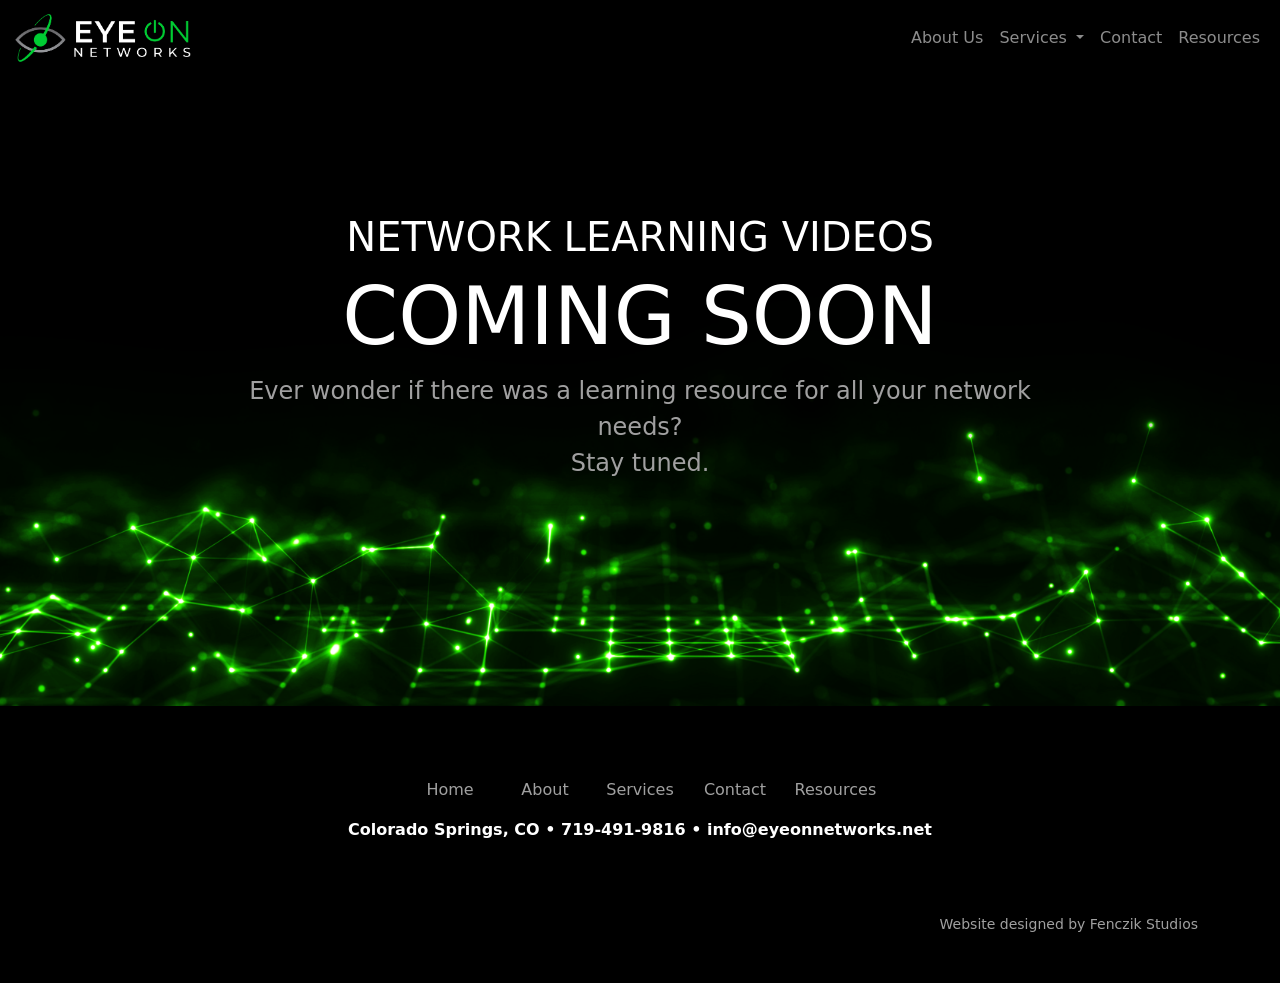
<file: resources.html>
<!DOCTYPE html>
<html lang="en">
<head>

    <!-- Google tag (gtag.js) -->
    <script async src="https://www.googletagmanager.com/gtag/js?id=G-HJMC1NZP9R"></script>
    <script>
    window.dataLayer = window.dataLayer || [];
    function gtag(){dataLayer.push(arguments);}
    gtag('js', new Date());
    gtag('config', 'G-HJMC1NZP9R');
    </script>
    <!--END Google tag (gtag.js) -->

    <meta charset="UTF-8">
    <meta name="viewport" content="width=device-width, initial-scale=1.0">
    <link rel="stylesheet" href="./css/main.min.css">
    <link rel="stylesheet" href="https://cdn.jsdelivr.net/npm/bootstrap-icons@1.11.3/font/bootstrap-icons.min.css">
    <link rel="stylesheet" href="./style.css">

    <title>Eye On Networks Resources</title>
    <link rel="icon" type="image/x-icon" href="./Assets/icons/eyeonIcon.ico">

</head>
<body>
   
    
<!--NAVBAR-->   

<nav class="navbar navbar-expand-md bg-altdark" data-bs-theme="dark">
    <div class="container-xxl">
        <a href="./index.html" class="navbar-brand">
            <img src="./Assets/icons/EyeOnNetworksLogoNav.png" alt="EyeOnNetworksLogo" height="50px">                
        </a>
        <!--toggle mobile nav-->
        <button class="navbar-toggler" type="button" data-bs-toggle="collapse" 
        data-bs-target="#main-nav" aria-controls="main-nav" aria-expanded="false"
        aria-label="Toggle navigation">
        <span class="navbar-toggler-icon"></span>
        </button>

        <!--NAVBAR LINKS-->

        <div class="collapse navbar-collapse justify-content-end align-center" id="main-nav">
            <ul class="navbar-nav text-end">
                <li class="nav-item">
                    <a href="./about.html" class="nav-link">About Us</a>
                </li>
                <li class="nav-item dropdown">
                    <a id="services-nav-btn" class="nav-link dropdown-toggle" href="./services.html#intro" role="button" data-bs-toggle="dropdown" aria-expanded="false">
                      Services
                    </a>
                    <ul class="dropdown-menu mt-0">
                      <li><a class="dropdown-item text-end text-md-center" href="./services.html#projects">Projects</a></li>
                      <li><a class="dropdown-item text-end text-md-center" href="./services.html#support">Support</a></li>
                      <li><a class="dropdown-item text-end text-md-center" href="./services.html#contracts">Contracts</a></li>
                    </ul>
                <li class="nav-item">
                    <a href="./contact.html" class="nav-link">Contact</a>
                </li>
                <li class="nav-item">
                    <a href="./resources.html" class="nav-link">Resources</a>
                </li>
            </ul>
        </div>

    </div>   
</nav>
    
<!--END NAVBAR--> 

<!--INTRO SECTION-->


<section id="resources-intro" class=" d-flex bg-image align-items-center">

        


    <div class="container-lg">

        <div class="row justify-content-center align-items-center">
            <div class="col-12 col-sm-10 col-xl-9 text-center d-md-block">
                <h1 class="text-light">NETWORK LEARNING VIDEOS</h1>
                <h1 class="text-light display-1">COMING SOON</h1>
                <p class="fs-4 text-altlight"> Ever wonder if there was a learning resource for all your network needs? <br> Stay tuned. <br><br><br></p>
            </div>


        </div>

    </div>

</section>

<!--END INTRO SECTION-->

<!--FOOTER-->

<section id="footer" class="py-5 bg-altdark">
    <div class="container-lg mt-4">
        <div class="row justify-content-center text-center">
            <div class="col-2 col-lg-1">
                <a href="#intro" class="text-altlight">Home</a>
            </div>
            <div class="col-2 col-lg-1 ">
                <a href="./about.html" class="text-altlight">About</a>
            </div>
            <div class="col-2 col-lg-1 me-2 me-md-0">
                <a href="./services.html" class="text-altlight">Services</a>
            </div>
            <div class="col-2 col-lg-1 me-1 me-md-0">
                <a href="./contact.html" class="text-altlight">Contact</a>
            </div>
            <div class="col-2 col-lg-1 me-5 me-md-0">
                <a href="./resources.html" class="text-altlight">Resources</a>
            </div>
        </div>
    </div>
    <div class="row mt-3">
        <p class="text-light fw-semibold text-end text-center">Colorado Springs, CO • 719-491-9816 • info@eyeonnetworks.net</p>
    </div>
    <div class="container-lg">
        <div class="row mt-5">
            <small class="text-altlight text-end pt-2">Website designed by Fenczik Studios</small>
        </div>
    </div>
</section>

<!--END FOOTER-->


<!--PAGE END-->
    <script src="https://cdn.jsdelivr.net/npm/bootstrap@5.0.2/dist/js/bootstrap.bundle.min.js" integrity="sha384-MrcW6ZMFYlzcLA8Nl+NtUVF0sA7MsXsP1UyJoMp4YLEuNSfAP+JcXn/tWtIaxVXM" crossorigin="anonymous"></script>
    <script src="./script.js"></script>
</body>
</html>
</file>
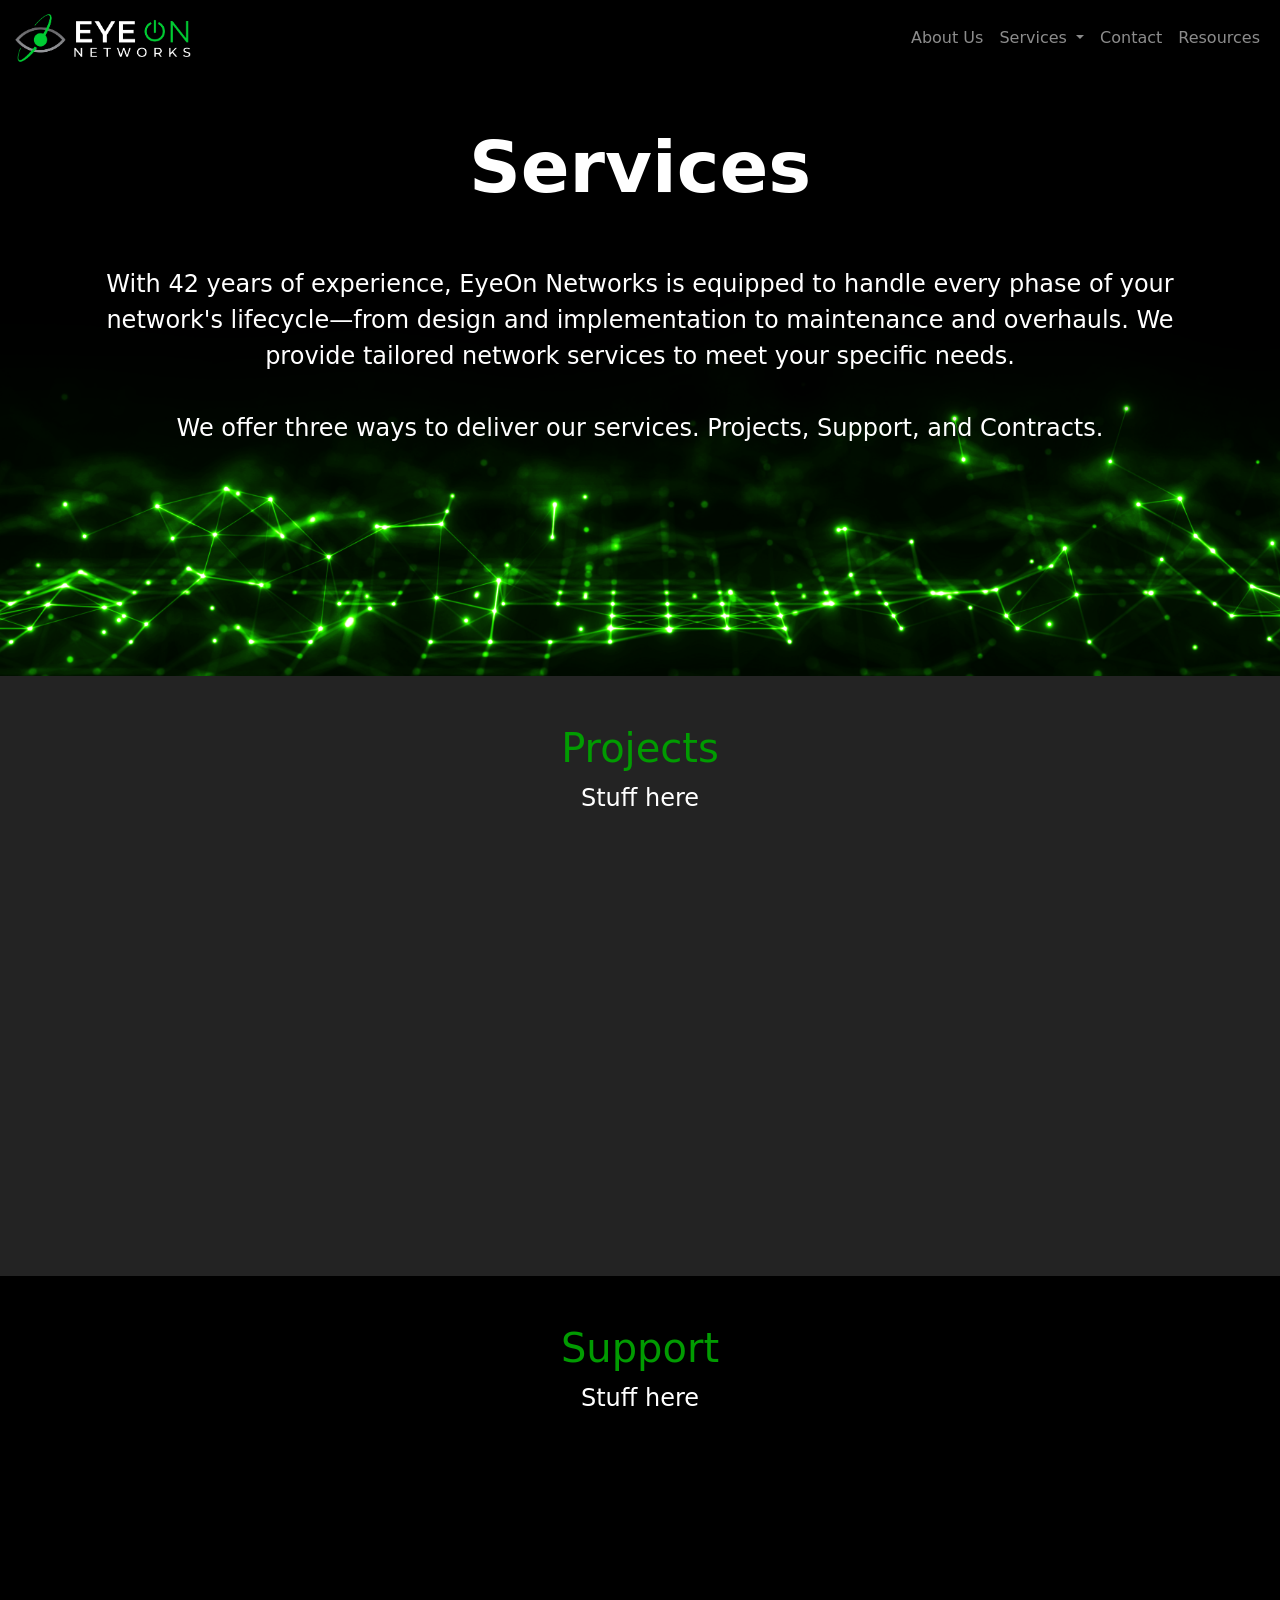
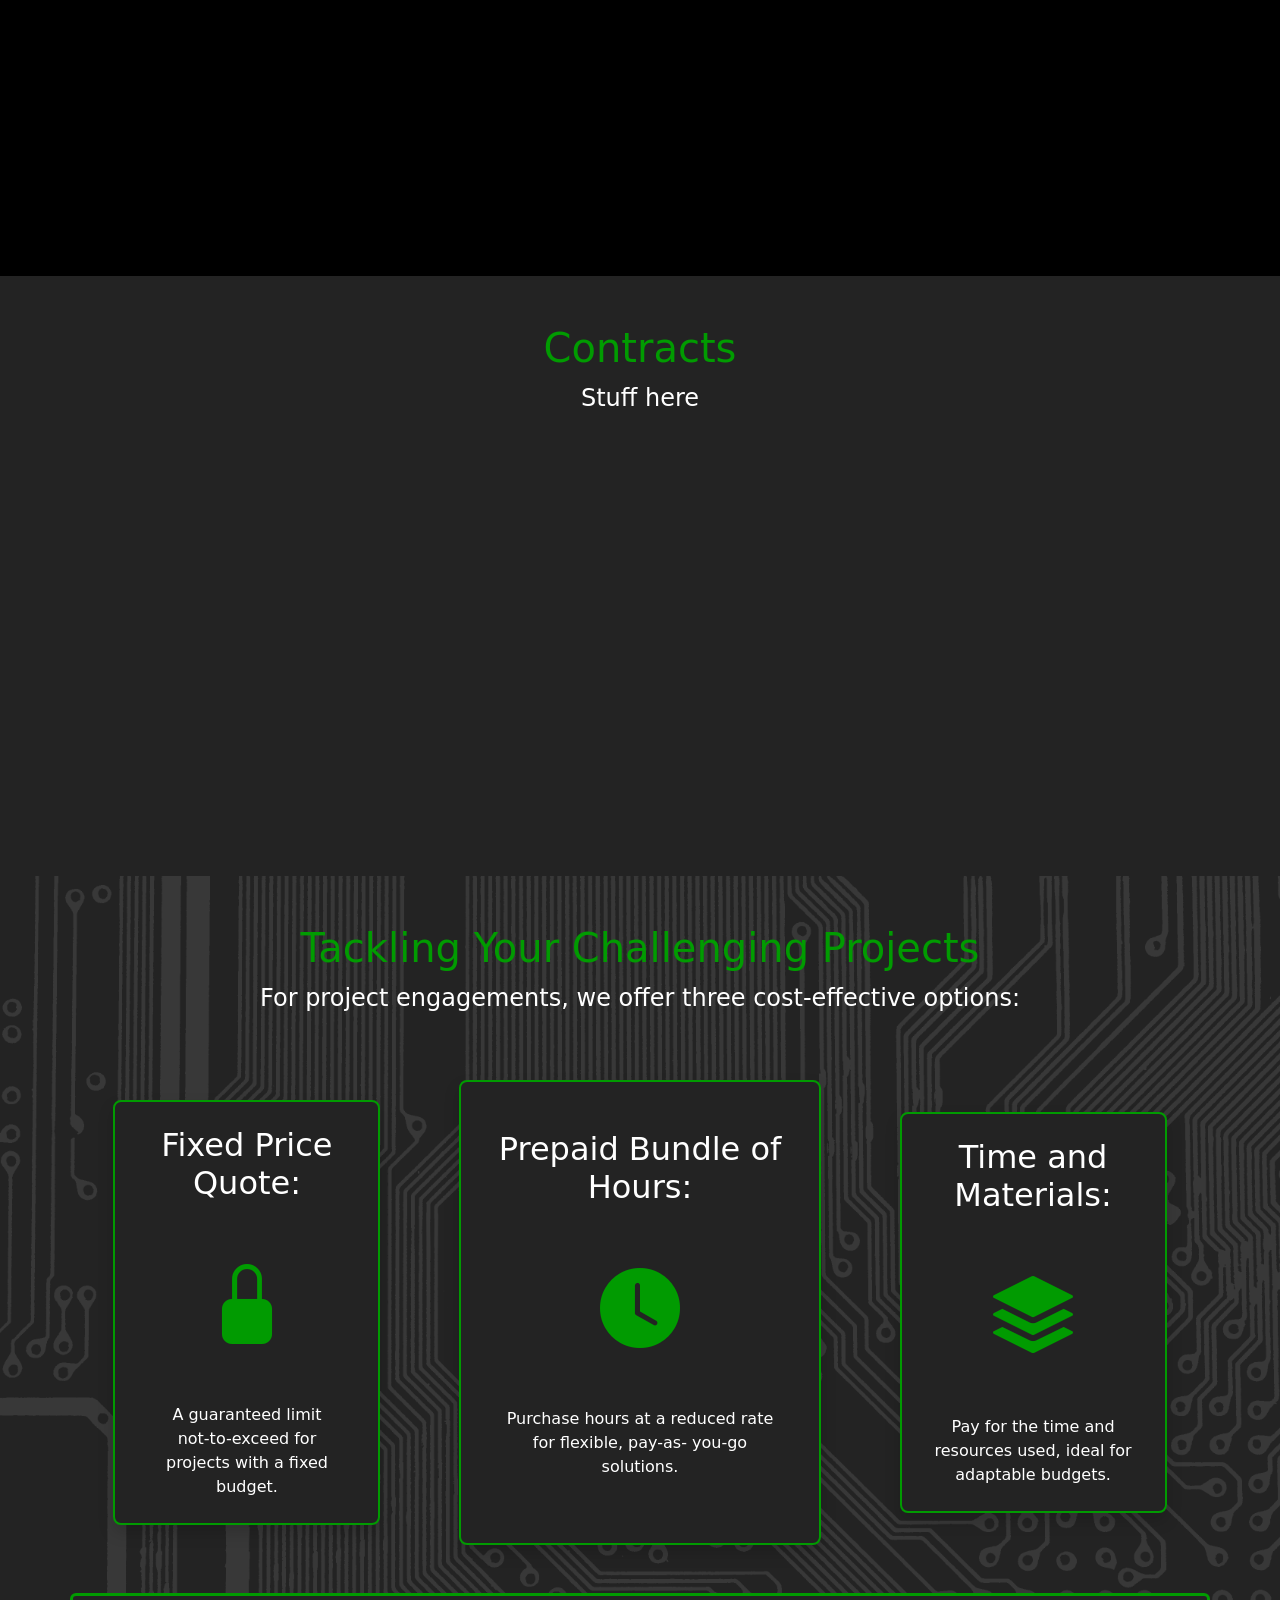
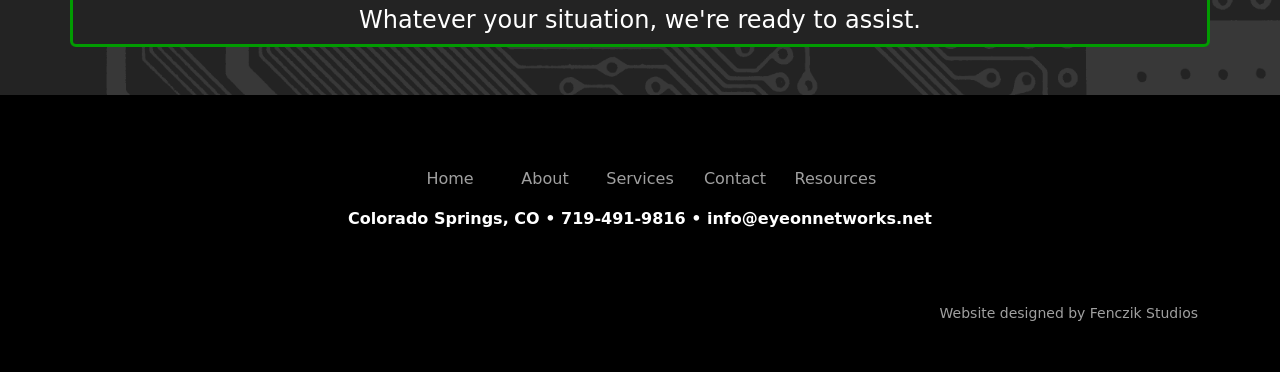
<file: services.html>
<!DOCTYPE html>
<html lang="en">
<head>

    <!-- Google tag (gtag.js) -->
    <script async src="https://www.googletagmanager.com/gtag/js?id=G-HJMC1NZP9R"></script>
    <script>
    window.dataLayer = window.dataLayer || [];
    function gtag(){dataLayer.push(arguments);}
    gtag('js', new Date());
    gtag('config', 'G-HJMC1NZP9R');
    </script>
    <!--END Google tag (gtag.js) -->

    <meta charset="UTF-8">
    <meta name="viewport" content="width=device-width, initial-scale=1.0">
    <link rel="stylesheet" href="./css/main.min.css">
    <link rel="stylesheet" href="https://cdn.jsdelivr.net/npm/bootstrap-icons@1.11.3/font/bootstrap-icons.min.css">
    <link rel="stylesheet" href="./style.css">

    <title>Eye On Networks Services</title>
    <link rel="icon" type="image/x-icon" href="./Assets/icons/eyeonIcon.ico">

</head>
<body>
   
    
<!--NAVBAR-->   

<nav class="navbar navbar-expand-md bg-altdark" data-bs-theme="dark">
    <div class="container-xxl">
        <a href="./index.html" class="navbar-brand">
            <img src="./Assets/icons/EyeOnNetworksLogoNav.png" alt="EyeOnNetworksLogo" height="50px">                
        </a>
        <!--toggle mobile nav-->
        <button class="navbar-toggler" type="button" data-bs-toggle="collapse" 
        data-bs-target="#main-nav" aria-controls="main-nav" aria-expanded="false"
        aria-label="Toggle navigation">
        <span class="navbar-toggler-icon"></span>
        </button>

        <!--NAVBAR LINKS-->

        <div class="collapse navbar-collapse justify-content-end align-center" id="main-nav">
            <ul class="navbar-nav text-end">
                <li class="nav-item">
                    <a id="services-nav-btn" href="./about.html" class="nav-link">About Us</a>
                </li>
                <li class="nav-item dropdown">
                    <a class="nav-link dropdown-toggle" href="./services.html#intro" role="button" data-bs-toggle="dropdown" aria-expanded="false">
                      Services
                    </a>
                    <ul class="dropdown-menu mt-0">
                      <li><a class="dropdown-item text-end text-md-center" href="./services.html#projects">Projects</a></li>
                      <li><a class="dropdown-item text-end text-md-center" href="./services.html#support">Support</a></li>
                      <li><a class="dropdown-item text-end text-md-center" href="./services.html#contracts">Contracts</a></li>
                    </ul>
                <li class="nav-item">
                    <a href="./contact.html" class="nav-link">Contact</a>
                </li>
                <li class="nav-item">
                    <a href="./resources.html" class="nav-link">Resources</a>
                </li>
            </ul>
        </div>

    </div>   
</nav>
    
<!--END NAVBAR--> 


<!--INTRO SECTION-->


<section id="services-intro" class="d-flex bg-image">

    <div class="container">

        <div class="row justify-content-center">
            <div class="col-12 col-sm-10 col-xl-9 d-md-block">
                <h1 class="text-light text-center display-2 fw-bold py-3 py-lg-5">Services</h1>
            </div>
        </div>

    <!--BLURB-->

    <div class="container-fluid mb-5">

        <div class="row justify-content-around">
            <p class="text-light fs-4 text-center">
                With 42 years of experience, EyeOn Networks is equipped to handle every phase of your
                network's lifecycle—from design and implementation to maintenance and overhauls. We
                provide tailored network services to meet your specific needs. <br> <br> 
                We offer three ways to deliver our services. Projects, Support, and Contracts.
            </p>
        </div>
    </div>

    <!--END BLURB-->


    </div>

</section>

<!--END INTRO SECTION-->


<!--PROJECTS-->

<section id="projects" class="bg-dark py-5">
    <div class="container-lg">
        <div class="row justify-content-around align-items-center">
            <h1 class="text-primary text-center">Projects</h1>
            <p class="text-light fs-4 text-center">
                Stuff here
            </p>
        </div>
    </div>
</section>

<!--END PROJECTS-->

<!--SUPPORT-->

<section id="support" class="bg-altdark py-5">
    <div class="container-lg">
        <div class="row justify-content-around align-items-center">
            <h1 class="text-primary text-center">Support</h1>
            <p class="text-light fs-4 text-center">
                Stuff here
            </p>
        </div>
    </div>
</section>

<!--END SUPPORT-->


<!--CONTRACTS-->

<section id="contracts" class="bg-dark py-5">
    <div class="container-lg">
        <div class="row justify-content-around align-items-center">
            <h1 class="text-primary text-center">Contracts</h1>
            <p class="text-light fs-4 text-center">
                Stuff here
            </p>
        </div>
    </div>
</section>

<!--EEND CONTRACTS-->

<!--PAYMENT OPTIONS-->

<section id="payment-options" class="bg-altlight py-5">

    <div class="container-lg">
        <div class=" text-center text-primary">
            <h1>Tackling Your Challenging Projects</h1>
            <p class="fs-4 fw-light text-light">For project engagements, we offer three cost-effective options:</p>
        </div>

        <div class="row my-3 my-lg-5 align-items-center justify-content-around g-3 card-row slide-up">

            <div class="col-10 col-md-4 col-xl-3 ">
                <div class="card border-2 border-primary rounded-3 shadow bg-dark">
                    <div class="card-body text-center text-light py-4">
                        <h4 class="card-title fs-2">Fixed Price Quote:</h4>
                        <div class="py-5">
                            <i class="bi bi-lock-fill display-1 display-md-2 text-primary"></i>
                        </div>
                        <p class="card-text mx-4">A guaranteed limit not-to-exceed for projects with a fixed
                            budget.</p>
                    </div>
                </div>
            </div>

            <div class="col-11 col-md-4">
                <div class="card border-2 border-primary rounded-3 shadow bg-dark">
                    <div class="card-body text-center text-light py-5 mb-3">
                        <h4 class="card-title fs-2">Prepaid Bundle of Hours:</h4>
                        <div class="py-5">
                            <i class="bi bi-clock-fill display-1 display-md-2 text-primary"></i>
                        </div>
                        <p class="card-text mx-4 text-">Purchase hours at a reduced rate for flexible, pay-as-
                            you-go solutions.</p>
                    </div>
                </div>
            </div>

            <div class="col-10 col-md-4 col-xl-3">
                <div class="card border-2 border-primary rounded-3 shadow bg-dark">
                    <div class="card-body text-center text-light py-4">
                        <h4 class="card-title fs-2">Time and Materials:</h4>
                        <div class="py-5">
                            <i class="bi bi-stack display-1 display-md-2 text-primary"></i>
                        </div>
                        <p class="card-text mx-3 text-light">Pay for the time and resources used, ideal for adaptable
                        budgets.</p>
                    </div>
                </div>
            </div>


        </div>

        <div class="row">
            <button type="button" class="btn btn-outline-primary border-3 bg-dark">
                <a href="./contact.html" class="fs-4 text-light">Whatever your situation, we're ready to assist.</a>
            </button>
        </div>


    </div>

</section>

<!--END PAYMENT OPTIONS-->

<!--FOOTER-->

<section id="footer" class="py-5 bg-altdark">
    <div class="container-lg mt-4">
        <div class="row justify-content-center text-center">
            <div class="col-2 col-lg-1">
                <a href="#intro" class="text-altlight">Home</a>
            </div>
            <div class="col-2 col-lg-1 ">
                <a href="./about.html" class="text-altlight">About</a>
            </div>
            <div class="col-2 col-lg-1 me-2 me-md-0">
                <a href="./services.html" class="text-altlight">Services</a>
            </div>
            <div class="col-2 col-lg-1 me-1 me-md-0">
                <a href="./contact.html" class="text-altlight">Contact</a>
            </div>
            <div class="col-2 col-lg-1 me-5 me-md-0">
                <a href="./resources.html" class="text-altlight">Resources</a>
            </div>
        </div>
    </div>
    <div class="row mt-3">
        <p class="text-light fw-semibold text-end text-center">Colorado Springs, CO • 719-491-9816 • info@eyeonnetworks.net</p>
    </div>
    <div class="container-lg">
        <div class="row mt-5">
            <small class="text-altlight text-end pt-2">Website designed by Fenczik Studios</small>
        </div>
    </div>
</section>

<!--END FOOTER-->

<!--PAGE END-->
    <script src="https://cdn.jsdelivr.net/npm/bootstrap@5.0.2/dist/js/bootstrap.bundle.min.js" integrity="sha384-MrcW6ZMFYlzcLA8Nl+NtUVF0sA7MsXsP1UyJoMp4YLEuNSfAP+JcXn/tWtIaxVXM" crossorigin="anonymous"></script>
    <script src="./script.js"></script>
</body>
</html>
</file>
<file: style.css>
/*
* {
    border: 1px red solid;
}
*/
body {
    background-color: #000000;
    touch-action: pan-y;
}
a {
    text-decoration: none;
}

@media (min-width: 576px) {
    .dropdown:hover .dropdown-menu {
        display: block;
        margin-top: 0;
    }
  }
.bg-image {
    background-image: url(./Assets/imgs/HeroImage.png);
    background-size: cover;
    background-position: top;
    height: 60vh;
    min-height: 800px;
    max-height: 1200px;
}
@media (max-width: 768px) {
    .bg-image {
        height: 500px;
        min-height: 500px;
    }
  }
 
#cards {
    background-image: url(./Assets/imgs/chip2.png);
    background-position: center;
    background-size: cover;
}
#list {
    background-image: url(./Assets/imgs/lights-green.png);
    background-position: top;
    background-size: cover;
}
#contact {
    background-image: url(./Assets/imgs/chip2.png);
    background-position: center;
    background-size: cover;
}

#logos { display: flex;
    border: 10px solid #383838;
}
#about-intro {
    background-image: url(./Assets/imgs/servers.png);
    background-size: cover;
    background-position: top;
    height: 70vh;
    min-height: 700px;
}
@media (max-width: 768px) {
    #about-intro {
        height: 450px;
        min-height: 400px;
    }
  }

#pikespeak {
    background-image: url(./Assets/imgs/pikespeak2.jpg);
    background-position: center;
    background-size: cover;
}
@media (max-width: 768px) {
    #pikespeak{
        height: 350px;
        min-height: 350px;
    }
  }
  #services-intro {
    background-image: url(./Assets/imgs/HeroImage.png);
    background-size: cover;
    background-position: center;
    height: 50vh;
    min-height: 600px;
    max-height: 1200px;
  }
  #accordion { 
    border: 10px solid #383838;
}
#payment-options {
    background-image: url(./Assets/imgs/chip2.png);
    background-position: center;
    background-size: cover;
}
#projects {
    height: 50vh;
    min-height: 600px;
}
#support {
    height: 50vh;
    min-height: 600px;
}
#contracts {
    height: 50vh;
    min-height: 600px;
}
  #contact-intro {
    background-image: url(./Assets/imgs/HeroImage.png);
    background-size: cover;
    background-position: center;
    height: 40vh;
    min-height: 400px;
}
  #resources-intro {
    height:70vh;
    min-height: 500px;
  }
.slide-up {
    transform: translateY(80px);
    opacity: 0;
    transition: transform 0.6s ease-out, opacity 0.4s ease-out;
}
.slide-up-active {
    transform: translateY(0);
    opacity: 1;
}
</file>
